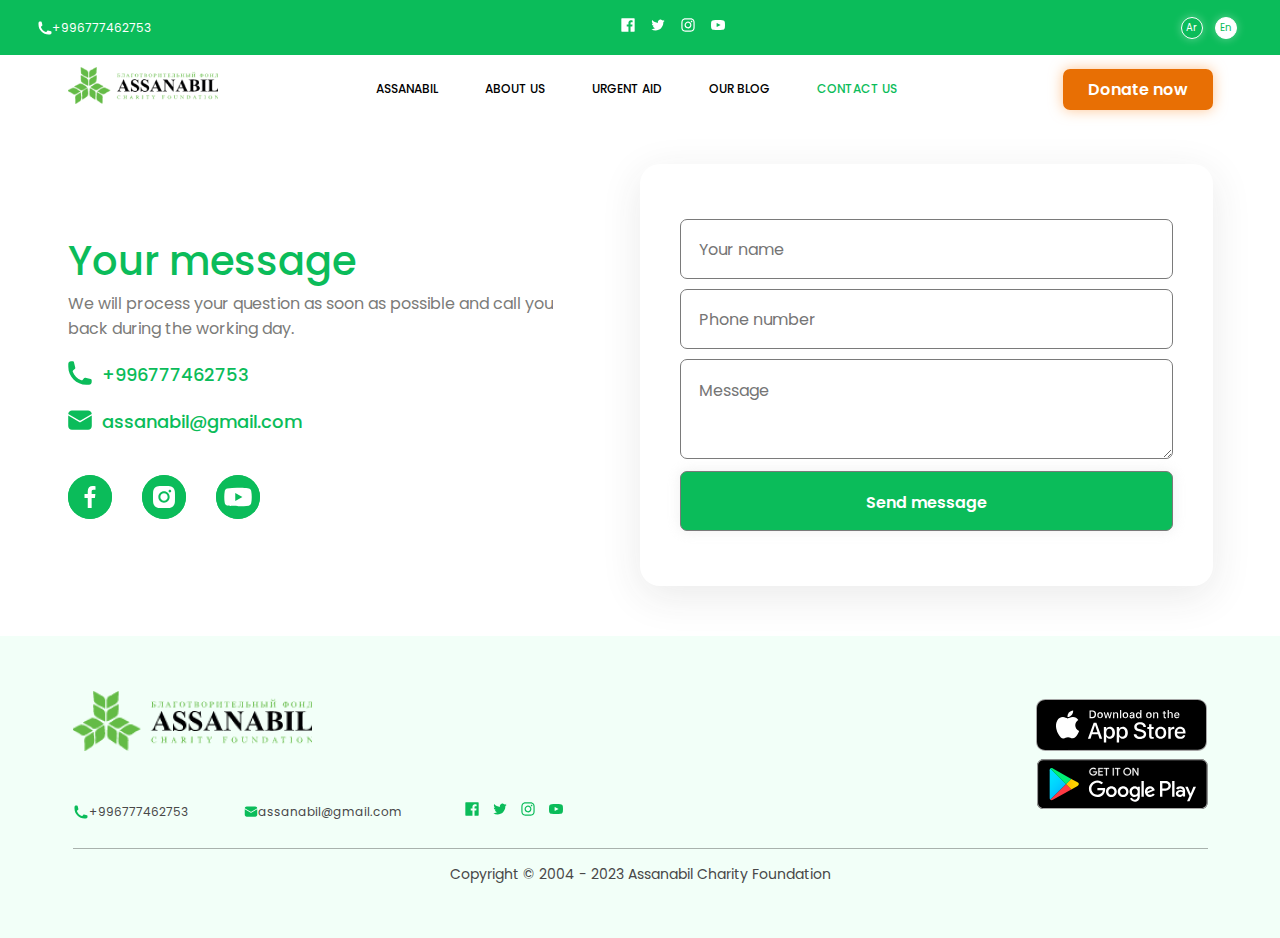
<file: pages/contacts-page/index.html>
<!DOCTYPE html>
<html lang="en">

<head>
  <meta charset="UTF-8">
  <meta http-equiv="X-UA-Compatible" content="IE=edge">
  <meta name="viewport" content="width=device-width, initial-scale=1.0">
  <link rel="stylesheet" href="../../style.css">
  <link rel="stylesheet" href="./style.css">
  <title>Contasts</title>
</head>

<body>
  <div class="page">
    <div class="topbar">
      <div class="container">
        <div class="topbar__content">
          <div class="topbar__content-info">
            <a href="tel:+996777462753" class="topbar__info-link">
              <svg width="14" height="14" viewBox="0 0 14 14" fill="none" xmlns="http://www.w3.org/2000/svg">
                <path d="M0.5 3.5C0.5 9.02267 4.97733 13.5 10.5 13.5H12C12.3978 13.5 12.7794 13.342 13.0607 13.0607C13.342 12.7794 13.5 12.3978 13.5 12V11.0853C13.5 10.7413 13.266 10.4413 12.932 10.358L9.98333 9.62067C9.69 9.54733 9.382 9.65733 9.20133 9.89867L8.55467 10.7607C8.36667 11.0113 8.042 11.122 7.748 11.014C6.65659 10.6128 5.66544 9.97906 4.84319 9.15681C4.02094 8.33456 3.38725 7.34341 2.986 6.252C2.878 5.958 2.98867 5.63333 3.23933 5.44533L4.10133 4.79867C4.34333 4.618 4.45267 4.30933 4.37933 4.01667L3.642 1.068C3.60143 0.905796 3.50781 0.761802 3.37604 0.658891C3.24426 0.555981 3.08187 0.500056 2.91467 0.5H2C1.60218 0.5 1.22064 0.658035 0.93934 0.93934C0.658035 1.22064 0.5 1.60218 0.5 2V3.5Z" fill="white"/>
                </svg>                
              <p>+996777462753</p>
            </a>
            <a href="mailto:assanabilcharityfoundation@gmail.com" class="topbar__info-link">
              <img src="../../images/mail.svg" alt="mail" />
              <p>assanabilcharityfoundation@gmail.com</p>
            </a>
            <a href="#" class="topbar__info-link topbar__info-geo">
              <img src="../../images/geo.svg" alt="geoposition" />
              <p>Bishkek, Tynalieva st. 00</p>
            </a>
          </div>
          <nav class="topbar__nav">
            <ul class="topbar__nav-list">
              <li class="topbar__list-item">
                <a href="#" class="topbar__item-link">
                  <svg width="16" height="16" viewBox="0 0 16 16" fill="none" xmlns="http://www.w3.org/2000/svg">
                    <path d="M14.6666 1.99999V14C14.6666 14.1768 14.5963 14.3464 14.4713 14.4714C14.3463 14.5964 14.1767 14.6667 13.9999 14.6667H10.5333V9.50333H12.2666L12.5266 7.49133H10.5333V6.20599C10.5333 5.62333 10.6946 5.22666 11.5333 5.22666H12.5999V3.42666C12.0842 3.3719 11.5659 3.34541 11.0473 3.34733C10.6943 3.32103 10.3399 3.37234 10.0089 3.49766C9.67786 3.62298 9.37831 3.81926 9.13128 4.07272C8.88424 4.32617 8.6957 4.63065 8.57891 4.96476C8.46212 5.29887 8.41991 5.6545 8.45525 6.00666V7.49133H6.71725V9.50333H8.45525V14.6667H1.99992C1.82311 14.6667 1.65354 14.5964 1.52851 14.4714C1.40349 14.3464 1.33325 14.1768 1.33325 14V1.99999C1.33325 1.82318 1.40349 1.65361 1.52851 1.52859C1.65354 1.40357 1.82311 1.33333 1.99992 1.33333H13.9999C14.1767 1.33333 14.3463 1.40357 14.4713 1.52859C14.5963 1.65361 14.6666 1.82318 14.6666 1.99999Z" fill="white"/>
                    </svg>
                </a>
              </li>
              <li class="topbar__list-item">
                <a href="#" class="topbar__item-link">
                  <svg width="16" height="16" viewBox="0 0 16 16" fill="none" xmlns="http://www.w3.org/2000/svg">
                    <path d="M13.0953 4.29466C13.6375 4.23126 14.1671 4.08699 14.6666 3.86666C14.2986 4.41658 13.8359 4.89671 13.2999 5.28466C13.3059 5.402 13.3086 5.51933 13.3086 5.638C13.3153 6.66179 13.1186 7.67671 12.7298 8.62384C12.3411 9.57097 11.768 10.4314 11.0439 11.1552C10.3199 11.8791 9.45922 12.4518 8.51196 12.8403C7.5647 13.2287 6.54971 13.4251 5.52592 13.418C4.03933 13.4192 2.58381 12.9924 1.33325 12.1887C1.54986 12.2144 1.76779 12.2273 1.98592 12.2273C3.21867 12.23 4.4164 11.8174 5.38592 11.056C4.81525 11.0452 4.26224 10.8563 3.80419 10.5158C3.34615 10.1752 3.00598 9.70003 2.83125 9.15666C3.00117 9.18859 3.17369 9.20466 3.34659 9.20466C3.58976 9.20506 3.83189 9.17299 4.06659 9.10933C3.44708 8.98464 2.88982 8.6494 2.48941 8.16052C2.089 7.67164 1.87012 7.05926 1.86992 6.42733V6.39266C2.24954 6.60403 2.6743 6.72131 3.10859 6.73466C2.52956 6.34769 2.11976 5.75462 1.96259 5.07615C1.80542 4.39768 1.9127 3.68482 2.26259 3.08266C2.94928 3.92772 3.80606 4.61889 4.77727 5.11127C5.74847 5.60365 6.81239 5.88623 7.89992 5.94066C7.85321 5.73618 7.82972 5.52708 7.82992 5.31733C7.82812 4.76772 7.99206 4.23033 8.30033 3.77531C8.60861 3.32029 9.04689 2.96877 9.55799 2.76664C10.0691 2.56451 10.6292 2.52115 11.1654 2.64222C11.7015 2.76329 12.1886 3.04317 12.5633 3.44533C13.1762 3.32403 13.7638 3.09854 14.3006 2.77866C14.0965 3.41373 13.668 3.95268 13.0953 4.29466Z" fill="white"/>
                    </svg>                    
                </a>
              </li>
              <li class="topbar__list-item">
                <a href="#" class="topbar__item-link">
                  <svg width="16" height="16" viewBox="0 0 16 16" fill="none" xmlns="http://www.w3.org/2000/svg">
                    <path d="M7.99992 4.57666C7.32285 4.57666 6.66098 4.77744 6.09802 5.1536C5.53505 5.52976 5.09627 6.06441 4.83717 6.68994C4.57807 7.31547 4.51027 8.00379 4.64236 8.66785C4.77445 9.33192 5.10049 9.94189 5.57926 10.4207C6.05802 10.8994 6.668 11.2255 7.33206 11.3575C7.99612 11.4896 8.68444 11.4218 9.30997 11.1627C9.9355 10.9036 10.4702 10.4649 10.8463 9.9019C11.2225 9.33893 11.4233 8.67707 11.4233 7.99999C11.4233 7.09207 11.0626 6.22133 10.4206 5.57933C9.77858 4.93733 8.90784 4.57666 7.99992 4.57666ZM7.99992 10.2227C7.56032 10.2227 7.13059 10.0923 6.76507 9.84807C6.39956 9.60384 6.11467 9.25671 5.94644 8.85057C5.77821 8.44443 5.7342 7.99753 5.81996 7.56637C5.90572 7.13522 6.11741 6.73918 6.42826 6.42833C6.7391 6.11749 7.13514 5.9058 7.5663 5.82004C7.99745 5.73427 8.44436 5.77829 8.8505 5.94652C9.25664 6.11475 9.60377 6.39963 9.848 6.76515C10.0922 7.13066 10.2226 7.56039 10.2226 7.99999C10.2226 8.58948 9.98841 9.15483 9.57158 9.57166C9.15475 9.98849 8.58941 10.2227 7.99992 10.2227ZM12.3593 4.44133C12.3593 4.59955 12.3123 4.75423 12.2244 4.88578C12.1365 5.01734 12.0116 5.11988 11.8654 5.18043C11.7192 5.24098 11.5584 5.25682 11.4032 5.22596C11.248 5.19509 11.1054 5.1189 10.9936 5.00701C10.8817 4.89513 10.8055 4.75258 10.7746 4.5974C10.7438 4.44222 10.7596 4.28136 10.8201 4.13518C10.8807 3.989 10.9832 3.86406 11.1148 3.77615C11.2464 3.68825 11.401 3.64133 11.5593 3.64133C11.6643 3.64133 11.7683 3.66202 11.8654 3.70222C11.9625 3.74243 12.0507 3.80136 12.1249 3.87564C12.1992 3.94993 12.2582 4.03812 12.2984 4.13518C12.3386 4.23224 12.3593 4.33627 12.3593 4.44133ZM14.3173 3.63333C14.1495 3.18841 13.887 2.78532 13.5479 2.45199C13.2152 2.11293 12.8125 1.8506 12.3679 1.68333C11.8498 1.48918 11.3024 1.38457 10.7493 1.37399C10.0386 1.34133 9.81125 1.33333 7.99992 1.33333C6.18858 1.33333 5.96192 1.34066 5.25059 1.37399C4.69763 1.38475 4.15051 1.48935 3.63259 1.68333C3.18804 1.85071 2.78535 2.11303 2.45259 2.45199C2.11291 2.78484 1.85031 3.18807 1.68325 3.63333C1.48935 4.15128 1.38475 4.69838 1.37392 5.25133C1.34059 5.96199 1.33325 6.18933 1.33325 7.99999C1.33325 9.81066 1.34059 10.038 1.37392 10.7487C1.38475 11.3016 1.48935 11.8487 1.68325 12.3667C1.85031 12.8119 2.11291 13.2152 2.45259 13.548C2.78575 13.8868 3.18862 14.1491 3.63325 14.3167C4.15122 14.5105 4.69831 14.6151 5.25125 14.626C5.96258 14.6587 6.18992 14.6667 7.99992 14.6667C9.80992 14.6667 10.0379 14.6593 10.7486 14.626C11.3018 14.6152 11.8491 14.5106 12.3673 14.3167C12.8102 14.1454 13.2125 13.8835 13.5483 13.5477C13.8841 13.2119 14.146 12.8096 14.3173 12.3667C14.5115 11.8488 14.6161 11.3016 14.6266 10.7487C14.6593 10.0373 14.6666 9.81066 14.6666 7.99999C14.6666 6.18933 14.6593 5.96199 14.6266 5.25133C14.6158 4.69837 14.5112 4.15126 14.3173 3.63333ZM13.4273 10.694C13.4233 11.1171 13.3464 11.5364 13.1999 11.9333C13.0891 12.2213 12.9191 12.4828 12.7009 12.701C12.4827 12.9192 12.2212 13.0892 11.9333 13.2C11.5367 13.3467 11.118 13.4242 10.6953 13.4293C9.99258 13.4613 9.78125 13.468 8.00059 13.468C6.21992 13.468 6.00992 13.4613 5.30725 13.4293C4.88361 13.4245 4.46395 13.347 4.06659 13.2C3.777 13.0931 3.51503 12.9227 3.29992 12.7013C3.07839 12.4863 2.90797 12.2243 2.80125 11.9347C2.65392 11.5383 2.57633 11.1195 2.57192 10.6967C2.54125 9.99133 2.53325 9.78066 2.53325 7.99999C2.53325 6.21933 2.53992 6.00933 2.57192 5.30599C2.57759 4.88269 2.65583 4.4635 2.80325 4.06666C2.91013 3.77707 3.08053 3.5151 3.30192 3.29999C3.51591 3.07788 3.7773 2.90696 4.06659 2.79999C4.46371 2.65335 4.88326 2.57665 5.30659 2.57333C6.00925 2.54066 6.22058 2.53333 7.99992 2.53333C9.77925 2.53333 9.99125 2.54066 10.6946 2.57266C11.1174 2.57713 11.5364 2.65402 11.9333 2.79999C12.2212 2.91084 12.4827 3.08084 12.7009 3.29901C12.9191 3.51719 13.0891 3.7787 13.1999 4.06666C13.3472 4.463 13.4248 4.88185 13.4293 5.30466C13.4599 6.00933 13.4666 6.21999 13.4666 7.99999C13.4666 9.77999 13.4599 9.99066 13.4273 10.694Z" fill="white"/>
                    </svg>
                </a>
              </li>
              <li class="topbar__list-item">
                <a href="#" class="topbar__item-link">
                  <svg width="16" height="16" viewBox="0 0 16 16" fill="none" xmlns="http://www.w3.org/2000/svg">
                    <path fill-rule="evenodd" clip-rule="evenodd" d="M8 3C8.5985 3 9.2124 3.01375 9.8074 3.03625L10.5102 3.06625L11.1829 3.10188L11.8129 3.14L12.3883 3.18C13.0127 3.22267 13.6003 3.46059 14.0477 3.8519C14.495 4.24321 14.7735 4.76284 14.8341 5.31938L14.8621 5.585L14.9146 6.15375C14.9636 6.74312 15 7.38562 15 8C15 8.61438 14.9636 9.25688 14.9146 9.84625L14.8621 10.415C14.853 10.5063 14.8439 10.5944 14.8341 10.6806C14.7735 11.2373 14.4949 11.757 14.0474 12.1483C13.5999 12.5396 13.0122 12.7775 12.3876 12.82L11.8136 12.8594L11.1836 12.8981L10.5102 12.9337L9.8074 12.9637C9.20528 12.9871 8.60268 12.9992 8 13C7.39732 12.9992 6.79472 12.9871 6.1926 12.9637L5.4898 12.9337L4.8171 12.8981L4.1871 12.8594L3.6117 12.82C2.98727 12.7773 2.39969 12.5394 1.95233 12.1481C1.50498 11.7568 1.2265 11.2372 1.1659 10.6806L1.1379 10.415L1.0854 9.84625C1.03188 9.23196 1.00339 8.61614 1 8C1 7.38562 1.0364 6.74312 1.0854 6.15375L1.1379 5.585C1.147 5.49375 1.1561 5.40562 1.1659 5.31938C1.22648 4.76294 1.50485 4.24338 1.95206 3.85209C2.39928 3.46079 2.98669 3.22281 3.611 3.18L4.1857 3.14L4.8157 3.10188L5.4891 3.06625L6.1919 3.03625C6.79425 3.0129 7.39708 3.00081 8 3ZM6.6 6.48438V9.51562C6.6 9.80438 6.95 9.98438 7.23 9.84062L10.17 8.325C10.234 8.29212 10.2871 8.24477 10.3241 8.18771C10.361 8.13065 10.3805 8.06591 10.3805 8C10.3805 7.93409 10.361 7.86935 10.3241 7.81229C10.2871 7.75523 10.234 7.70788 10.17 7.675L7.23 6.16C7.16613 6.12708 7.09368 6.10975 7.01993 6.10976C6.94618 6.10977 6.87374 6.12712 6.80988 6.16006C6.74603 6.193 6.69301 6.24038 6.65617 6.29742C6.61932 6.35446 6.59995 6.41915 6.6 6.485V6.48438Z" fill="white"/>
                    </svg>                    
                </a>
              </li>
            </ul>
          </nav>
          <div class="topbar__language">
            <button id="arab" class="topbar__btn">Ar</button>
            <button id="english" class="topbar__btn language-active">En</button>
          </div>
        </div>
      </div>
    </div>
  <header class="header" id="header">
    <div class="container">
      <nav class="navbar">
        <div class="header__logo"><a href="../../index.html"><img src="../../images/assanabil-logo.png"
              class="logo"></a>
        </div>
        <div class="header__menu" id="menu">
          <div class="header__menu-language">
            <button id="arab" class="header__language-btn">Ar</button>
            <button id="english" class="header__language-btn header__language-active">En</button>
          </div>
          <ul class="header__menu-inner">
            <li class="header__menu-item"><a href="../../index.html" class="header__menu-link">Assanabil</a></li>
            <li class="header__menu-item"><a href="../aboutus-page/index.html" class="header__menu-link">About us</a></li>
            <li class="header__menu-item"><a href="../urgentaid-page/index.html" class="header__menu-link">Urgent Aid</a></li>
            <li class="header__menu-item"><a href="../blog-page/index.html" class="header__menu-link">Our Blog</a></li>
            <li class="header__menu-item"><a href="../contacts-page/index.html" class="header__menu-link"><span class="nav-active">Contact Us</span></a></li>
            <div class="header__button"><a href="../donate-page/index.html" class="header__menu-btn">Donate now</a>
            </div>
          </ul>
        </div>
        <div class="header__burger" id="burger">
          <span class="header__burger-line"></span>
          <span class="header__burger-line"></span>
          <span class="header__burger-line"></span>
        </div>
        <div class="header__button"><a href="../donate-page/index.html" class="header__btn">Donate now</a></div>
      </nav>
    </div>
  </header>
  <main class="main">
    <section class="message">
      <div class="container">
        <div class="message__content">
          <div class="message__left">
            <h2 class="message__title">Your message</h2>
            <p class="message__left-text">We will process your question as soon as possible and call you back during the
              working day.</p>
            <div class="message__left-contacts">
              <div class="message__left-contact">
                <svg width="24" height="24" viewBox="0 0 20 20" fill="none" xmlns="http://www.w3.org/2000/svg">
                  <path
                    d="M0.25 4.75C0.25 13.034 6.966 19.75 15.25 19.75H17.5C18.0967 19.75 18.669 19.5129 19.091 19.091C19.5129 18.669 19.75 18.0967 19.75 17.5V16.128C19.75 15.612 19.399 15.162 18.898 15.037L14.475 13.931C14.035 13.821 13.573 13.986 13.302 14.348L12.332 15.641C12.05 16.017 11.563 16.183 11.122 16.021C9.48488 15.4191 7.99815 14.4686 6.76478 13.2352C5.53141 12.0018 4.58087 10.5151 3.979 8.878C3.817 8.437 3.983 7.95 4.359 7.668L5.652 6.698C6.015 6.427 6.179 5.964 6.069 5.525L4.963 1.102C4.90214 0.858695 4.76172 0.642703 4.56405 0.488337C4.36638 0.333971 4.1228 0.250083 3.872 0.25H2.5C1.90326 0.25 1.33097 0.487053 0.90901 0.90901C0.487053 1.33097 0.25 1.90326 0.25 2.5V4.75Z"
                    fill="#0BBC5A" />
                </svg>
                <div class="message__left-contacts-text">+996777462753</div>
              </div>
              <div class="message__left-contact">
                <svg width="24" height="24" viewBox="0 0 22 19" fill="none" xmlns="http://www.w3.org/2000/svg">
                  <path
                    d="M21.8002 5.45357V15.075C21.8002 15.9701 21.4446 16.8286 20.8117 17.4615C20.1787 18.0944 19.3203 18.45 18.4252 18.45H3.5752C2.68009 18.45 1.82165 18.0944 1.18871 17.4615C0.555775 16.8286 0.200195 15.9701 0.200195 15.075V5.45357L10.6573 11.6069C10.7612 11.6681 10.8796 11.7005 11.0002 11.7005C11.1208 11.7005 11.2392 11.6681 11.3431 11.6069L21.8002 5.45357ZM18.4252 0.900024C19.2556 0.899894 20.057 1.20594 20.6759 1.75962C21.2949 2.3133 21.6879 3.07574 21.7799 3.90107L11.5072 9.94378C11.1943 10.1279 10.8061 10.1279 10.4932 9.94378L0.220445 3.90107C0.312459 3.07574 0.705533 2.3133 1.32447 1.75962C1.9434 1.20594 2.74475 0.899894 3.5752 0.900024H18.4252Z"
                    fill="#0BBC5A" />
                </svg>
                <div class="message__left-contacts-text">assanabil@gmail.com</div>
              </div>
            </div>
            <div class="message__left-social">
              <a href="#" class="message__left-social-item">
                <img src="../../images/facebook-link.svg" alt="">
              </a>
              <a href="#" class="message__left-social-item">
                <img src="../../images/instagram-link.svg" alt="">
              </a>
              <a href="#" class="message__left-social-item">
                <img src="../../images/youtube-link.svg" alt="">
              </a>
            </div>
          </div>
          <div class="message__send">
            <form action="" class="message__send-form">
              <input type="text" name="email" id="first_name" placeholder="Your name" class="message__send-input" />
              <input type="tel" name="number" id="phone" placeholder="Phone number" class="message__send-input" />
              <textarea name="meessage" placeholder="Message" class="message__send-text"></textarea>
              <input type="submit" value="Send message" class="message__send-btn button" />
            </form>
          </div>
        </div>
      </div>
    </section>
  </main>
  <footer class="footer">
    <div class="container">
      <div class="footer__content">
        <div class="footer__inner">
          <div class="footer__info">
            <div class="footer__logo">
              <img src="../../images/assanabil-logo.png" alt="ASSANABIL" />
            </div>
            <nav class="footer__info-nav">
              <a class="footer__info-link" href="tel:+996777462753">
                <svg width="16" height="16" viewBox="0 0 16 16" fill="none" xmlns="http://www.w3.org/2000/svg">
                  <path
                    d="M1.5 4.5C1.5 10.0227 5.97733 14.5 11.5 14.5H13C13.3978 14.5 13.7794 14.342 14.0607 14.0607C14.342 13.7794 14.5 13.3978 14.5 13V12.0853C14.5 11.7413 14.266 11.4413 13.932 11.358L10.9833 10.6207C10.69 10.5473 10.382 10.6573 10.2013 10.8987L9.55467 11.7607C9.36667 12.0113 9.042 12.122 8.748 12.014C7.65659 11.6128 6.66544 10.9791 5.84319 10.1568C5.02094 9.33456 4.38725 8.34341 3.986 7.252C3.878 6.958 3.98867 6.63333 4.23933 6.44533L5.10133 5.79867C5.34333 5.618 5.45267 5.30933 5.37933 5.01667L4.642 2.068C4.60143 1.9058 4.50781 1.7618 4.37604 1.65889C4.24426 1.55598 4.08187 1.50006 3.91467 1.5H3C2.60218 1.5 2.22064 1.65804 1.93934 1.93934C1.65804 2.22064 1.5 2.60218 1.5 3V4.5Z"
                    fill="#0BBC5A" />
                </svg>
                +996777462753
              </a>
              <a class="footer__info-link" href="mailto:assanabilcharityfoundation@gmail.com">
                <img src="../../images/green-mail.svg" alt="">
                assanabil@gmail.com
              </a>
              <ul class="footer__nav-social">
                <li class="footer__nav-item">
                  <a href="#" class="footer__item-link">
                    <svg width="16" height="16" viewBox="0 0 16 16" fill="none">
                      <path
                        d="M14.6666 2.00016V14.0002C14.6666 14.177 14.5963 14.3465 14.4713 14.4716C14.3463 14.5966 14.1767 14.6668 13.9999 14.6668H10.5333V9.5035H12.2666L12.5266 7.4915H10.5333V6.20616C10.5333 5.6235 10.6946 5.22683 11.5333 5.22683H12.5999V3.42683C12.0842 3.37207 11.5659 3.34558 11.0473 3.3475C10.6943 3.3212 10.3399 3.37251 10.0089 3.49783C9.67786 3.62315 9.37831 3.81943 9.13128 4.07288C8.88424 4.32634 8.6957 4.63082 8.57891 4.96493C8.46212 5.29904 8.41991 5.65467 8.45525 6.00683V7.4915H6.71725V9.5035H8.45525V14.6668H1.99992C1.82311 14.6668 1.65354 14.5966 1.52851 14.4716C1.40349 14.3465 1.33325 14.177 1.33325 14.0002V2.00016C1.33325 1.82335 1.40349 1.65378 1.52851 1.52876C1.65354 1.40373 1.82311 1.3335 1.99992 1.3335H13.9999C14.1767 1.3335 14.3463 1.40373 14.4713 1.52876C14.5963 1.65378 14.6666 1.82335 14.6666 2.00016Z"
                        fill="#0BBC5A" />
                    </svg>
                  </a>
                </li>
                <li class="footer__nav-item">
                  <a href="#" class="footer__item-link">
                    <svg width="16" height="16" viewBox="0 0 16 16" fill="none">
                      <path
                        d="M13.0953 4.29479C13.6375 4.23138 14.1671 4.08711 14.6666 3.86679C14.2986 4.4167 13.8359 4.89683 13.2999 5.28479C13.3059 5.40212 13.3086 5.51945 13.3086 5.63812C13.3153 6.66191 13.1186 7.67684 12.7298 8.62397C12.3411 9.57109 11.768 10.4316 11.0439 11.1554C10.3199 11.8792 9.45922 12.452 8.51196 12.8404C7.5647 13.2288 6.54971 13.4252 5.52592 13.4181C4.03933 13.4193 2.58381 12.9926 1.33325 12.1888C1.54986 12.2145 1.76779 12.2274 1.98592 12.2275C3.21867 12.2302 4.4164 11.8175 5.38592 11.0561C4.81525 11.0453 4.26224 10.8564 3.80419 10.5159C3.34615 10.1753 3.00598 9.70015 2.83125 9.15679C3.00117 9.18872 3.17369 9.20478 3.34659 9.20479C3.58976 9.20518 3.83189 9.17312 4.06659 9.10945C3.44708 8.98476 2.88982 8.64952 2.48941 8.16064C2.089 7.67176 1.87012 7.05938 1.86992 6.42745V6.39279C2.24954 6.60415 2.6743 6.72143 3.10859 6.73479C2.52956 6.34781 2.11976 5.75474 1.96259 5.07627C1.80542 4.39781 1.9127 3.68495 2.26259 3.08279C2.94928 3.92785 3.80606 4.61901 4.77727 5.11139C5.74847 5.60377 6.81239 5.88635 7.89992 5.94079C7.85321 5.7363 7.82972 5.5272 7.82992 5.31745C7.82812 4.76784 7.99206 4.23046 8.30033 3.77543C8.60861 3.32041 9.04689 2.9689 9.55799 2.76676C10.0691 2.56463 10.6292 2.52127 11.1654 2.64234C11.7015 2.76341 12.1886 3.04329 12.5633 3.44545C13.1762 3.32415 13.7638 3.09866 14.3006 2.77879C14.0965 3.41386 13.668 3.9528 13.0953 4.29479Z"
                        fill="#0BBC5A" />
                    </svg>
                  </a>
                </li>
                <li class="footer__nav-item">
                  <a href="#" class="footer__item-link">
                    <svg width="16" height="16" viewBox="0 0 16 16" fill="none">
                      <path
                        d="M7.99992 4.57683C7.32285 4.57683 6.66098 4.7776 6.09802 5.15376C5.53505 5.52993 5.09627 6.06458 4.83717 6.69011C4.57807 7.31564 4.51027 8.00396 4.64236 8.66802C4.77445 9.33208 5.10049 9.94206 5.57926 10.4208C6.05802 10.8996 6.668 11.2256 7.33206 11.3577C7.99612 11.4898 8.68444 11.422 9.30997 11.1629C9.9355 10.9038 10.4702 10.465 10.8463 9.90206C11.2225 9.3391 11.4233 8.67723 11.4233 8.00016C11.4233 7.09224 11.0626 6.2215 10.4206 5.5795C9.77858 4.9375 8.90784 4.57683 7.99992 4.57683ZM7.99992 10.2228C7.56032 10.2228 7.13059 10.0925 6.76507 9.84824C6.39956 9.60401 6.11467 9.25688 5.94644 8.85074C5.77821 8.4446 5.7342 7.9977 5.81996 7.56654C5.90572 7.13539 6.11741 6.73935 6.42826 6.4285C6.7391 6.11765 7.13514 5.90597 7.5663 5.8202C7.99745 5.73444 8.44436 5.77846 8.8505 5.94669C9.25664 6.11491 9.60377 6.3998 9.848 6.76532C10.0922 7.13083 10.2226 7.56056 10.2226 8.00016C10.2226 8.58965 9.98841 9.15499 9.57158 9.57183C9.15475 9.98866 8.58941 10.2228 7.99992 10.2228ZM12.3593 4.4415C12.3593 4.59972 12.3123 4.75439 12.2244 4.88595C12.1365 5.01751 12.0116 5.12005 11.8654 5.1806C11.7192 5.24115 11.5584 5.25699 11.4032 5.22612C11.248 5.19526 11.1054 5.11906 10.9936 5.00718C10.8817 4.8953 10.8055 4.75275 10.7746 4.59757C10.7438 4.44238 10.7596 4.28153 10.8201 4.13535C10.8807 3.98917 10.9832 3.86423 11.1148 3.77632C11.2464 3.68842 11.401 3.6415 11.5593 3.6415C11.6643 3.6415 11.7683 3.66219 11.8654 3.70239C11.9625 3.7426 12.0507 3.80152 12.1249 3.87581C12.1992 3.9501 12.2582 4.03829 12.2984 4.13535C12.3386 4.23241 12.3593 4.33644 12.3593 4.4415ZM14.3173 3.6335C14.1495 3.18858 13.887 2.78548 13.5479 2.45216C13.2152 2.1131 12.8125 1.85076 12.3679 1.6835C11.8498 1.48934 11.3024 1.38474 10.7493 1.37416C10.0386 1.3415 9.81125 1.3335 7.99992 1.3335C6.18858 1.3335 5.96192 1.34083 5.25059 1.37416C4.69763 1.38492 4.15051 1.48952 3.63259 1.6835C3.18804 1.85088 2.78535 2.1132 2.45259 2.45216C2.11291 2.785 1.85031 3.18824 1.68325 3.6335C1.48935 4.15145 1.38475 4.69855 1.37392 5.2515C1.34059 5.96216 1.33325 6.1895 1.33325 8.00016C1.33325 9.81083 1.34059 10.0382 1.37392 10.7488C1.38475 11.3018 1.48935 11.8489 1.68325 12.3668C1.85031 12.8121 2.11291 13.2153 2.45259 13.5482C2.78575 13.887 3.18862 14.1492 3.63325 14.3168C4.15122 14.5107 4.69831 14.6153 5.25125 14.6262C5.96258 14.6588 6.18992 14.6668 7.99992 14.6668C9.80992 14.6668 10.0379 14.6595 10.7486 14.6262C11.3018 14.6154 11.8491 14.5108 12.3673 14.3168C12.8102 14.1456 13.2125 13.8836 13.5483 13.5478C13.8841 13.212 14.146 12.8098 14.3173 12.3668C14.5115 11.849 14.6161 11.3018 14.6266 10.7488C14.6593 10.0375 14.6666 9.81083 14.6666 8.00016C14.6666 6.1895 14.6593 5.96216 14.6266 5.2515C14.6158 4.69854 14.5112 4.15142 14.3173 3.6335ZM13.4273 10.6942C13.4233 11.1173 13.3464 11.5365 13.1999 11.9335C13.0891 12.2215 12.9191 12.483 12.7009 12.7011C12.4827 12.9193 12.2212 13.0893 11.9333 13.2002C11.5367 13.3468 11.118 13.4244 10.6953 13.4295C9.99258 13.4615 9.78125 13.4682 8.00059 13.4682C6.21992 13.4682 6.00992 13.4615 5.30725 13.4295C4.88361 13.4247 4.46395 13.3471 4.06659 13.2002C3.777 13.0933 3.51503 12.9229 3.29992 12.7015C3.07839 12.4865 2.90797 12.2245 2.80125 11.9348C2.65392 11.5385 2.57633 11.1196 2.57192 10.6968C2.54125 9.9915 2.53325 9.78083 2.53325 8.00016C2.53325 6.2195 2.53992 6.0095 2.57192 5.30616C2.57759 4.88286 2.65583 4.46367 2.80325 4.06683C2.91013 3.77724 3.08053 3.51527 3.30192 3.30016C3.51591 3.07804 3.7773 2.90712 4.06659 2.80016C4.46371 2.65351 4.88326 2.57682 5.30659 2.5735C6.00925 2.54083 6.22058 2.5335 7.99992 2.5335C9.77925 2.5335 9.99125 2.54083 10.6946 2.57283C11.1174 2.57729 11.5364 2.65418 11.9333 2.80016C12.2212 2.911 12.4827 3.081 12.7009 3.29918C12.9191 3.51736 13.0891 3.77887 13.1999 4.06683C13.3472 4.46316 13.4248 4.88202 13.4293 5.30483C13.4599 6.0095 13.4666 6.22016 13.4666 8.00016C13.4666 9.78016 13.4599 9.99083 13.4273 10.6942Z"
                        fill="#0BBC5A" />
                    </svg>
                  </a>
                </li>
                <li class="footer__nav-item">
                  <a href="#" class="footer__item-link">
                    <svg width="16" height="16" viewBox="0 0 16 16" fill="none">
                      <path fill-rule="evenodd" clip-rule="evenodd"
                        d="M8 3C8.5985 3 9.2124 3.01375 9.8074 3.03625L10.5102 3.06625L11.1829 3.10188L11.8129 3.14L12.3883 3.18C13.0127 3.22267 13.6003 3.46059 14.0477 3.8519C14.495 4.24321 14.7735 4.76284 14.8341 5.31938L14.8621 5.585L14.9146 6.15375C14.9636 6.74312 15 7.38562 15 8C15 8.61438 14.9636 9.25688 14.9146 9.84625L14.8621 10.415C14.853 10.5063 14.8439 10.5944 14.8341 10.6806C14.7735 11.2373 14.4949 11.757 14.0474 12.1483C13.5999 12.5396 13.0122 12.7775 12.3876 12.82L11.8136 12.8594L11.1836 12.8981L10.5102 12.9337L9.8074 12.9637C9.20528 12.9871 8.60268 12.9992 8 13C7.39732 12.9992 6.79472 12.9871 6.1926 12.9637L5.4898 12.9337L4.8171 12.8981L4.1871 12.8594L3.6117 12.82C2.98727 12.7773 2.39969 12.5394 1.95233 12.1481C1.50498 11.7568 1.2265 11.2372 1.1659 10.6806L1.1379 10.415L1.0854 9.84625C1.03188 9.23196 1.00339 8.61614 1 8C1 7.38562 1.0364 6.74312 1.0854 6.15375L1.1379 5.585C1.147 5.49375 1.1561 5.40562 1.1659 5.31938C1.22648 4.76294 1.50485 4.24338 1.95206 3.85209C2.39928 3.46079 2.98669 3.22281 3.611 3.18L4.1857 3.14L4.8157 3.10188L5.4891 3.06625L6.1919 3.03625C6.79425 3.0129 7.39708 3.00081 8 3ZM6.6 6.48438V9.51562C6.6 9.80438 6.95 9.98438 7.23 9.84062L10.17 8.325C10.234 8.29212 10.2871 8.24477 10.3241 8.18771C10.361 8.13065 10.3805 8.06591 10.3805 8C10.3805 7.93409 10.361 7.86935 10.3241 7.81229C10.2871 7.75523 10.234 7.70788 10.17 7.675L7.23 6.16C7.16613 6.12708 7.09368 6.10975 7.01993 6.10976C6.94618 6.10977 6.87374 6.12712 6.80988 6.16006C6.74603 6.193 6.69301 6.24038 6.65617 6.29742C6.61932 6.35446 6.59995 6.41915 6.6 6.485V6.48438Z"
                        fill="#0BBC5A" />
                    </svg>
                  </a>
                </li>
              </ul>
            </nav>
          </div>
          <div class="footer__download">
            <a href="#" class="footer__download-link">
              <img src="../../images/ios.svg" alt="App Store" />
            </a>
            <a href="#" class="footer__download-link">
              <img src="../../images/Google_play.svg" alt="Google Play" />
            </a>
          </div>
        </div>
        <div class="footer__bottom">
          <p class="footer__bottom-copyright">
            Copyright © 2004 - 2023 Assanabil Charity Foundation
          </p>
        </div>
      </div>
    </div>
  </footer>
  </div>
  <script src="../../index.js"></script>
</body>
</file>
<file: style.css>
@import url('https://fonts.googleapis.com/css2?family=Poppins:wght@400;500;600;700;800;900&display=swap');

:root {
  --primary-color: #0bbc5a;
  --secondary-color: #e86f04;
  --shadow-medium: 0 4px 6px -1px rgba(0, 0, 0, 0.1),
    0 2px 4px -1px rgba(0, 0, 0, 0.06);
}

/* base styles start */

body,
html {
  height: 100%;
}
.page {
  min-height: 100%;
  display: flex;
  flex-direction: column;
}
* {
  margin: 0;
  padding: 0;
  box-sizing: border-box;
  font-family: 'Poppins', 'Arial', sans-serif, serif;
}

main {
  flex: 1 1 auto;
}
.container {
  max-width: 1235px;
  margin: 0 auto;
  padding: 0 15px;
}

.nav-active {
  color: #0bbc5a;
}

.secondary-button {
  padding: 14.5px 29.5px;
  border: 1px solid #0bbc5a;
  filter: drop-shadow(0px 0px 14px rgba(0, 255, 114, 0.6));
  border-radius: 7px;
  text-decoration: none;
  font-weight: 600;
  font-size: 16px;
  line-height: 21px;
  color: #0bbc5a;
  transition: all 0.2s ease;
}

.secondary-button:hover {
  color: white;
  background: #0bbc5a;
}

.button {
  padding: 14px 31px;

  background: var(--primary-color);
  box-shadow: 0px 0px 14px rgba(228, 228, 228, 0.6);
  border-radius: 7px;

  text-decoration: none;
  font-weight: 600;
  font-size: 16px;
  color: #ffffff;
  transition: all 0.2s ease;
}

.button:hover {
  color: #0bbc5a;
  border: 1px solid #0bbc5a;
  background: transparent;
}

.topbar {
  background: var(--primary-color);
}

.topbar__content {
  padding: 15px 0px;
}

.topbar__info-link {
  margin-right: 56px;
  text-decoration: none;
  font-size: 12px;
  color: #ffffff;
  display: flex;
  align-items: center;
}

.topbar__info-link img {
  margin-right: 6px;
}

.topbar__content,
.topbar__nav-list,
.topbar__content-info {
  display: flex;
  align-items: center;
  justify-content: space-between;
  list-style-type: none;
}

.topbar__item-link {
  margin: 0px 7px;
}

.topbar__language {
  display: flex;
  align-items: center;
  margin-left: 36px;
}

.topbar__btn {
  margin: 0px 6px;
  width: 22px;
  height: 22px;

  border-radius: 50%;
  border: 1px solid #ffffff;
  background: transparent;
  box-shadow: 0px 0px 10px rgba(255, 255, 255, 0.35);
  font-size: 10px;
  color: #ffffff;
}

.language-active {
  background: #ffffff;
  color: var(--primary-color);
}

.header {
  margin-bottom: 10px;
  background-color: #fff;
  left: 0;
  z-index: 100;
  width: 100%;
  height: auto;
  margin: 0 auto;
  transition: all 0.35s ease;
}

.header.on-scroll {
  background: white;
  position: fixed;
  top: 0;
  box-shadow: var(--shadow-medium);
}

.navbar {
  display: flex;
  align-items: center;
  justify-content: space-between;
  column-gap: 1rem;
  width: 100%;
  height: 4.25rem;
  margin: 0 auto;
}

.header__menu {
  position: fixed;
  top: -115%;
  left: 0;
  width: 100%;
  height: auto;
  padding: 4rem 0 3rem;
  overflow: hidden;
  background-color: white;
  box-shadow: var(--shadow-medium);
  transition: all 0.4s ease-in-out;
}

.header__menu.is-active {
  top: 0;
  width: 100%;
  height: auto;
  z-index: 9;
}

.header__menu-inner {
  display: flex;
  flex-direction: column;
  align-items: center;
  justify-content: center;
  row-gap: 1.25rem;
  list-style-type: none;
}

.header__menu-link {
  text-decoration: none;
  font-size: 16px;
  display: flex;
  align-items: center;
  color: black;
}
.header__menu-link:hover {
  color: #0bbc5a;
}

.header__btn {
  padding: 9px 25px;
  background: #e86f04;
  box-shadow: 0px 0px 14px rgba(255, 159, 74, 0.6);
  border-radius: 7px;
  text-decoration: none;
  font-weight: 600;
  font-size: 16px;
  color: #ffffff;
}

.header__burger {
  position: relative;
  display: block;
  cursor: pointer;
  user-select: none;
  order: -1;
  z-index: 10;
  width: 1.75rem;
  height: 1rem;
  border: none;
  outline: none;
  background: none;
  visibility: visible;
  transform: rotate(0deg);
  transition: 0.35s ease;
}

.header__burger-line {
  position: absolute;
  display: block;
  right: 0;
  width: 100%;
  height: 2px;
  border: none;
  outline: none;
  opacity: 1;
  transform: rotate(0deg);
  background-color: black;
  transition: 0.25s ease-in-out;
}

.header__burger-line:nth-child(1) {
  top: 0px;
}

.header__burger-line:nth-child(2) {
  top: 0.5rem;
}

.header__burger-line:nth-child(3) {
  top: 1rem;
}

.header__burger.is-active .header__burger-line:nth-child(1) {
  top: 0.5rem;
  transform: rotate(135deg);
}

.header__burger.is-active .header__burger-line:nth-child(2) {
  right: -1.5rem;
  opacity: 0;
  visibility: hidden;
}

.header__burger.is-active .header__burger-line:nth-child(3) {
  top: 0.5rem;
  transform: rotate(-135deg);
}
.header__menu-language {
  display: none;
}
@media screen and (max-width: 480px) {
  .header__menu-language {
    display: block;
    position: absolute;
    top: 12px;
    left: 13px;
  }
  .header__language-btn {
    width: 22px;
    height: 22px;
    border-radius: 50%;
    background: transparent;
    border: 1px solid #0bbc5a;
  }
  .header__language-active {
    background: #0bbc5a;
    color: #ffffff;
  }
}

.footer {
  margin-top: 50px;
  background-color: #f2fff8;
}

.footer__content {
  padding: 55px 35px;
}

.footer__inner {
  padding-bottom: 24px;
  display: flex;
  align-items: center;
  justify-content: space-between;
  border-bottom: 1px solid rgb(0, 0, 0, 0.3);
}

.footer__download {
  display: flex;
  flex-direction: column;
}

.footer__info-nav {
  margin-top: 41px;
}

.footer__info-nav,
.footer__nav-social {
  display: flex;
  align-items: center;
}

.footer__nav-social {
  list-style: none;
}

.footer__info-link {
  margin: 0px 56px 0px 0px;
  display: flex;
  align-items: center;

  text-decoration: none;
  font-family: 'Poppins';
  font-size: 12px;
  line-height: 18px;
  color: #484848;
}

.footer__item-link {
  margin: 0px 6px;
}

.footer__bottom {
  margin-top: 16px;
}

.footer__bottom-copyright {
  text-align: center;
  font-family: 'Poppins';
  font-size: 14px;
  line-height: 130%;
  color: #484848;
}

@media screen and (max-width: 1024px) {
  .logo {
    max-width: 100px;
  }
}

@media screen and (min-width: 481px) and (max-width: 768px) {
  .footer__content {
    padding: 35px 20px;
  }

  .footer__inner {
    flex-direction: column;
  }

  .footer__nav-social {
    display: none;
  }

  .footer__info {
    width: 80%;
  }

  .footer__logo {
    display: flex;
    justify-content: center;
  }

  .footer__info-nav {
    display: flex;
    justify-content: space-around;
  }

  .footer__info-link {
    margin: 0;
  }

  .footer__download {
    margin: 30px auto 0 auto;
    flex-direction: column;
  }

  .footer__download-link img {
    max-width: 120px;
  }
}
@media screen and (max-width: 481px) {
  .topbar__content {
    padding: 15px 10px;
  }

  .topbar__info-link:nth-child(2),
  .topbar__info-link:last-child {
    display: none;
  }

  .topbar__language {
    display: none;
  }

  .header__btn {
    display: none;
  }
  .header__logo {
    position: absolute;
    left: 20px;
  }
  .logo {
    max-width: 100px;
  }

  .header__menu-btn {
    display: block;
    padding: 9px 25px;

    background: #e86f04;
    box-shadow: 0px 0px 14px rgba(255, 159, 74, 0.6);
    border-radius: 7px;

    text-decoration: none;
    font-weight: 600;
    font-size: 16px;
    line-height: 21px;

    color: white;
  }

  .footer__content {
    padding: 15px 5px;
  }

  .footer__inner {
    flex-direction: column;
  }

  .footer__nav-social {
    display: none;
  }

  .footer__info {
    width: 100%;
  }

  .footer__logo {
    display: flex;
    justify-content: center;
  }

  .footer__info-nav {
    display: flex;
    justify-content: space-around;
  }

  .footer__info-link {
    margin: 0;
  }

  .footer__download {
    margin: 30px auto 0 auto;
    flex-direction: column;
  }

  .footer__download-link img {
    max-width: 120px;
  }
}

@media screen and (min-width: 481px) and (max-width: 800px) {
  .topbar__content {
    padding: 10px 20px;
  }

  .topbar__info-link:nth-child(2),
  .topbar__info-link:last-child {
    display: none;
  }

  .header__btn {
    display: none;
  }
  .header__logo {
    position: absolute;
    left: 30px;
  }
  .logo {
    margin-left: auto;
  }

  .header__menu-btn {
    display: block;
    padding: 9px 25px;

    background: #e86f04;
    box-shadow: 0px 0px 14px rgba(255, 159, 74, 0.6);
    border-radius: 7px;

    text-decoration: none;
    font-weight: 600;
    font-size: 16px;
    line-height: 21px;

    color: white;
  }
}

@media screen and (max-width: 799px) {
  .navbar {
    flex-direction: row-reverse;
  }
}

@media screen and (min-width: 799px) {
  .navbar {
    padding: 0px 30px;
  }

  .header__menu-btn {
    display: none;
  }

  .header__burger {
    display: none;
    visibility: hidden;
  }

  .header__menu {
    position: relative;
    top: 0;
    width: auto;
    height: auto;
    padding: 0rem;

    background: none;
    box-shadow: none;
  }

  .header__menu-inner {
    display: flex;
    flex-direction: row;
    column-gap: 10px;
    margin: 0 auto;
  }

  .header__menu-link {
    font-family: inherit;
    font-size: 14px;
    font-weight: 500;
    line-height: 1.5;
    text-transform: uppercase;
    transition: all 0.3s ease;
  }

  .header__menu-inner {
    column-gap: 7px;
  }

  .logo {
    width: 150px;
  }
}

@media screen and (min-width: 1000px) {
  .header__menu-link {
    margin: 0px 20px;
  }
}

@media screen and (min-width: 800px) and (max-width: 1280px) {
  .topbar__info-link:nth-child(2),
  .topbar__info-link:last-child {
    display: none;
  }

  .header__menu-link {
    font-size: 12px;
  }

  .message__content {
    padding: 0px 30px;
  }
}

@media screen and (min-width: 769px) and (max-width: 1070px) {
  .header__menu-link {
    margin: 0px 5px;
    font-size: 12px;
  }

  .header__btn {
    padding: 5px;
    font-size: 14px;
    line-height: 18px;
  }
}

@media screen and (min-width: 481px) and (max-width: 799px) {
  .footer__content {
    padding: 35px 20px;
  }

  .footer__inner {
    flex-direction: column;
  }

  .footer__nav-social {
    display: none;
  }

  .footer__info {
    width: 80%;
  }

  .footer__logo {
    display: flex;
    justify-content: center;
  }

  .footer__info-nav {
    display: flex;
    justify-content: space-around;
  }

  .footer__info-link {
    margin: 0;
  }

  .footer__download {
    margin: 30px auto 0 auto;
    flex-direction: column;
  }

  .footer__download-link img {
    max-width: 120px;
  }
}

@media screen and (max-width: 480px) {
  .footer__content {
    padding: 15px 5px;
  }

  .footer__inner {
    flex-direction: column;
  }

  .footer__nav-social {
    display: none;
  }

  .footer__info {
    width: 100%;
  }

  .footer__logo {
    display: flex;
    justify-content: center;
  }

  .footer__info-nav {
    display: flex;
    justify-content: space-around;
  }

  .footer__info-link {
    margin: 0;
  }

  .footer__download {
    margin: 30px auto 0 auto;
    flex-direction: column;
  }

  .footer__download-link img {
    max-width: 120px;
  }
}

.intro__wrapper {
  padding-bottom: 20px;
}

.intro__content {
  width: 100%;
  max-height: 452px;
  background-repeat: no-repeat;
  background-position: center;
  background-size: cover;

  background-image: url(./images/intro-img.png);
}

@media screen and (min-width: 320px) {
  .intro__item-title {
    font-size: 18px;
  }

  .intro__counter-line {
    max-height: 40px;
  }
}

@media screen and (min-width: 480px) {
  .intro__content {
    padding: 20px;
  }

  .intro__title {
    font-size: 22px;
  }

  .intro__item-title {
    font-size: 18px;
  }

  .intro__counter-line {
    max-height: 40px;
  }

  .intro__item-title {
    font-size: 18px;
  }

  .intro__counter-line {
    max-height: 40px;
  }
}

@media screen and (min-width: 1200px) {
  .intro__content {
    padding: 70px 250px;
  }

  .intro__title {
    font-size: 35px;
  }

  .intro__item-title {
    font-size: 26px;
  }
}

@media screen and (min-width: 525px) {
  .intro__content {
    padding: 20px 50px;
  }

  .intro__title {
    font-size: 30px;
    line-height: 34px;
  }

  .intro__item-title {
    font-size: 26px;
  }

  .whatsapp {
    bottom: 7%;
    right: 6%;
  }

  .telegram {
    bottom: 7%;
    right: 6%;
    z-index: 8;
  }

  .whatsapp img,
  .telegram img {
    width: 40px;
    height: 40px;
  }

  .telegram-active {
    bottom: 5%;
  }

  .whatsapp-active {
    bottom: 5%;
  }

  .help-open,
  .help-close {
    width: 80px;
    height: 80px;
  }
}

.intro__title {
  font-family: 'Poppins';
  font-weight: 700;
  color: #2c2c2c;
}

.intro__title {
  font-size: 35px;
}

.intro__title {
  font-family: 'Poppins';
  font-weight: 700;
  color: #2c2c2c;
}

.intro__pagination span {
  background-color: var(--primary-color);
}

.swiper-pagination-bullet:first-child {
  transition: width linear;
}

.swiper-pagination-bullet:first-child:hover {
  width: 20px;
}

.intro__subtitle {
  margin: 14px 0px 16px 0px;
  max-width: 611px;
  font-family: 'Poppins';
  font-size: 18px;
  color: #111111;
  opacity: 0.7;
}

.intro__counter {
  display: flex;
  align-items: center;
}

.intro__item-title {
  font-family: 'Poppins';
  font-weight: 600;
  text-align: center;
  text-transform: capitalize;
  color: #3d3d3d;
}

.intro__item-subtitle {
  font-family: 'Poppins';
  font-size: 16px;
  line-height: 30px;
  text-align: center;

  color: #3d3d3d;
}

.intro__counter-line {
  margin: 0px 27px;
  width: 3px;
  height: 88px;
  background-color: #000000;
}

.intro__links {
  margin-top: 37px;
}

.intro__slider .slider__controls {
  position: relative;
  z-index: 12;
}

.intro__slider .slider__controls .slider__pagination {
  text-align: center;
}

.intro__slider .slider__controls .slider__pagination .swiper-pagination-bullet {
  width: 13px;
  height: 12px;
  display: inline-block;
  background: var(--primary-color);
  margin: 0 5px;
  border-radius: 20px;
  transition: opacity 0.5s, background-color 0.5s, width 0.5s;
  transition-delay: 0.5s, 0.5s, 0s;
}

.intro__slider
  .slider__controls
  .swiper-pagination-clickable
  .swiper-pagination-bullet {
  cursor: pointer;
}

.intro__slider
  .slider__controls
  .slider__pagination
  .swiper-pagination-bullet-active {
  background: var(--primary-color);
  width: 50px;
  transition-delay: 0s;
}

.aboutus {
  margin-top: 65px;
}

.aboutus__content {
  padding: 0px 30px;
  display: flex;
  justify-content: space-around;
}
.intro__container {
  max-width: 1250px;
  margin: 80px auto;
}
.aboutus__item-img {
  width: 60px;
}

.aboutus__item {
  display: flex;
  align-items: center;
}

.aboutus__item-info {
  margin-left: 27px;
}

.aboutus__item-title {
  font-family: 'Poppins';
  font-weight: 700;
  font-size: 28px;
  text-transform: capitalize;
  color: #0bbc5a;
}

.aboutus__item-subtitle {
  font-family: 'Poppins';
  font-size: 16px;
  color: #0bbc5a;
}

.category {
  position: relative;
  margin-top: 42px;
}

.category__content {
  display: flex;
  justify-content: center;
}

.category__card {
  width: 311px;
  height: 285px;
  background-repeat: no-repeat;
}

.category__card:first-child {
  border-radius: 24px 0px 0px 24px;
  background-image: url(./images/health.png);
}

.category__card:nth-child(2) {
  background-image: url(./images/wells.png);
}

.category__card:nth-child(3) {
  background-image: url(./images/education.png);
}

.category__card:last-child {
  border-radius: 0px 24px 24px 0px;
  background-image: url(./images/community.png);
}

.category__card-title {
  font-weight: 600;
  font-size: 24px;
  line-height: 25px;
  text-align: center;
  color: #ffffff;
}

.category__bottom-subtitle {
  margin: 20px 0px 13px 0px;
  font-size: 14px;
  text-align: center;
  color: #ffffff;
}

.category__bottom-btn {
  padding: 7.5px 82px;

  border: 1px solid #ffffff;
  filter: drop-shadow(0px 0px 14px rgba(0, 255, 114, 0.6));
  border-radius: 7px;

  text-decoration: none;
  font-weight: 600;
  font-size: 16px;
  line-height: 21px;
  color: #ffffff;
}

.category__card-content {
  width: 100%;
  height: 100%;
  position: relative;
  overflow: hidden;
  transition: 0.2s;
}

.category__card-bottom {
  position: absolute;
  width: 100%;
  height: 100%;
  transition: 1s;

  z-index: 1;
  padding: 10px;
  display: flex;
  flex-direction: column;
  align-items: center;
}

.category__card-bottom {
  top: 80%;
  left: 0;
}

.category__card-bottom-last {
  top: 75%;
}

.category__card:hover .category__card-content .category__card-bottom {
  top: 2%;
}

.partners {
  margin: 45px 0px;
}

.partners__content {
  display: grid;
  column-gap: 110px;
  align-items: center;
  grid-template-columns: repeat(6, 1fr);
}

.partners__item-img {
  mix-blend-mode: difference;
}

/* partners styles end */
.moreaus {
  margin-top: 72px;
}

@media screen and (min-width: 750px) {
  .moreaus {
    margin: 50px;
  }
}

.moreaus__content {
  display: flex;
  justify-content: space-between;
  align-items: center;
  gap: 50px;
}

.moreaus__title {
  font-family: 'Poppins';
  font-weight: 500;
  font-size: 40px;
  color: #2c2c2c;
}

.moreaus__subtitle {
  margin: 28px 0px 59px 0px;
  max-width: 525px;
  font-family: 'Poppins';
  font-size: 16px;
  color: #444444;
  opacity: 0.7;
}

.moreaus__btn {
  padding: 15px 82px;

  border: 1px solid #0bbc5a;
  filter: drop-shadow(0px 0px 14px rgba(0, 255, 114, 0.6));
  border-radius: 7px;
  text-decoration: none;
  font-family: 'Poppins';
  font-weight: 600;
  font-size: 16px;
  color: #0bbc5a;
}

.moreaus__video {
  position: relative;
}

.moreaus__video iframe {
  width: 625px;
  height: 320px;
  border-radius: 20px;
}

.moreaus__video-play {
  position: absolute;
  top: 40%;
  left: -50px;

  cursor: pointer;
  background: none;
  border: none;
}

/* slider styles start */

.slider {
  position: relative;
  margin-top: 67px;
  margin-bottom: 50px;
}

.swiper {
  position: relative;
}

.slider__card {
  position: relative;
  width: 100%;
  max-height: 330px;
  padding: 50px 46px;

  background-repeat: no-repeat;
  background-position: center;
  background-size: cover;
  border-radius: 29px;
}

.slider__card:first-child {
  background-image: url(./images/slider-images-first.png);
}

.slider__card:nth-child(2) {
  background-image: url(./images/slider-images-second.png);
}

.slider__card:nth-child(3) {
  background-image: url(./images/slider-images-third.png);
}

.slider__card:last-child {
  background-image: url(./images/slider-images-fourteen.png);
}

.slider__card-title {
  font-family: 'Poppins';
  font-weight: 500;
  font-size: 50px;
  color: #ffffff;
}

.slider__card-text {
  margin: 15px 0px 25px 0px;
  font-family: 'Poppins';
  font-size: 18px;
  line-height: 25px;
  color: #ffffff;

  max-width: 700px;
}

.slider__card-btn {
  padding: 14.5px 72px;
  background: transparent;
  border: 1px solid #ffffff;
  filter: drop-shadow(0px 0px 14px rgba(0, 255, 114, 0.6));
  border-radius: 7px;
  font-family: 'Poppins';
  font-weight: 600;
  font-size: 16px;
  color: #ffffff;
  text-decoration: none;
}

.slider__controllers {
  display: none;
}

.custom-prev {
  position: absolute;
  left: -70px;
  top: 1px;
}

.custom-next {
  position: absolute;
  right: -70px;
  top: 1px;
}

@media screen and (min-width: 1390px) {
  .slider__controllers {
    display: flex;
    align-items: center;
    position: relative;
    bottom: 180px;
    z-index: 99;
  }
}

/* slider styles end */

/* Blog start */
.blog__content {
  display: flex;
  flex-direction: column;
  align-items: center;
}

.blog__title {
  font-family: 'Poppins';
  font-weight: 500;
  font-size: 40px;
  color: var(--primary-color);
}

.blog__wrapper {
  margin: 35px 0px;
  display: grid;
  column-gap: 25px;
  grid-template-columns: repeat(3, 1fr);
}

/* blog news section styles end */

/* blog card styles start */

.blog__card {
  max-width: 100%;
  height: auto;
  padding: 15px;

  background: #ffffff;
  box-shadow: 0px 5px 20px rgba(0, 0, 0, 0.1);
  border-radius: 6px;
}

.blog__card-content {
  display: grid;
  row-gap: 7px;
  grid-template-columns: repeat(1, fr);
  grid-template-rows: repeat(6, 20px);
}

.blog__card-img {
  width: 100%;
}

.blog__card-date {
  grid-row: 1/2;
  font-size: 14px;
  color: #8a8a8a;
}

.blog__card-title {
  max-width: 363px;
  grid-row: 2/3;
  font-weight: 500;
  font-size: 16px;
  color: #111111;
}

.blog__card-text {
  grid-row: 3/5;
  font-size: 14px;
  color: rgba(0, 0, 0, 0.6);
}

.blog__card-link {
  grid-row: 6/7;
  text-decoration: none;
  font-weight: 500;
  font-size: 16px;
  color: var(--primary-color);
}

.difference {
  margin: 40px 0px;
}

.difference__content {
  padding: 50px 0px;
  display: flex;
  flex-direction: column;
  align-items: center;
  text-align: center;

  background: linear-gradient(0deg, #e7f8ef, #e7f8ef), url(image.png);
  border-radius: 20px;
}

.difference__title {
  font-family: 'Poppins';
  font-weight: 500;
  font-size: 35px;
  line-height: 52px;
  color: #2c2c2c;
}

.difference__subtitle {
  margin: 24px 0px 42px 0px;
  font-family: 'Poppins';
  font-size: 24px;
  color: #2c2c2c;
}

.difference__button {
  padding: 15px 82px;
  background: #ffffff;
  border-radius: 7px;
  text-decoration: none;
  font-family: 'Poppins';
  font-weight: 600;
  font-size: 16px;
  color: #0bbc5a;
}

@media screen and (max-width: 1270px) {
  .difference__content {
    margin: 0px 20px;
    padding: 30px;
  }

  .difference__subtitle {
    margin: 14px 0px 22px 0px;
    font-size: 20px;
  }

  .difference__button {
    padding: 10px 30px;
    font-size: 14px;
  }
}

/* message styles start */

.message__content {
  display: grid;
  align-items: center;
  grid-template-columns: 1fr 1fr;
}

.message__title {
  font-family: 'Poppins';
  font-weight: 500;
  font-size: 40px;
  color: var(--primary-color);
}

.message__left-text {
  max-width: 525px;

  font-family: 'Poppins';
  font-size: 16px;
  color: #444444;
  opacity: 0.7;
}

.message__left-links {
  margin-top: 59px;
}

.message__send {
  max-width: 625px;
  padding: 50px 40px;
  background: #ffffff;
  box-shadow: 0px 10px 40px rgba(51, 51, 51, 0.1);
  border-radius: 20px;
}

.message__send-form {
  display: grid;
  grid-template-columns: repeat(1, 1fr);
  grid-template-rows: 1fr 1fr 1.6fr 1fr;
}

.message__send-input,
.message__send-btn,
.message__send-text {
  margin: 5px 0px;
  padding: 18px;
  max-width: 545px;
  max-height: 60px;
  background: #ffffff;
  border: 1px solid #7a7a7a;
  border-radius: 7px;

  font-family: 'Poppins';
  font-size: 16px;
  color: #151515;
}

.message__send-text {
  max-height: 100px;
}

.message__send-btn {
  color: white;
  background: var(--primary-color);
}

/* message styles end */

.help {
  position: relative;
  position: fixed;
  bottom: 6%;
  right: 3%;
  cursor: pointer;
  z-index: 99;
}

.help__content {
  position: relative;
}

.whatsapp {
  transition: all 0.3s ease;
  position: fixed;
  bottom: 7%;
  right: 4.5%;
  z-index: 99;
}

.telegram {
  transition: all 0.3s ease;
  position: fixed;
  bottom: 7%;
  right: 4.5%;
  z-index: 8;
}

.telegram-active {
  bottom: 35%;
}

.whatsapp-active {
  bottom: 22%;
}

.help-close {
  display: none;
}

.help-close__active {
  right: 6%;
  display: block;
}

.help-open {
  right: 6%;
  display: block;
}

.message-all__active {
  display: none;
}

@media screen and (min-width: 300px) and (max-width: 481px) {
  .intro__container {
    margin: 23px;
  }

  .intro__title {
    max-width: 325px;
    font-size: 23px;
    line-height: 36px;
  }

  .intro__button {
    margin-left: 10px;
  }

  .intro__subtitle {
    font-size: 18px;
    line-height: 27px;
  }

  .intro__links {
    margin: 0;
    display: flex;
    align-items: center;
  }

  .aboutus__content {
    padding: 0px;
    display: flex;
  }

  .aboutus__item-img {
    width: 55px;
    height: 55px;
  }

  .aboutus__item-title {
    font-size: 22px;
  }

  .aboutus__item-subtitle {
    font-size: 12px;
  }

  .aboutus__item-info {
    margin-left: 3px;
  }

  .moreaus__content {
    flex-direction: column;
    align-items: flex-start;
  }

  .moreaus__subtitle {
    max-width: 100%;
  }

  .moreaus__video {
    margin: 0 auto;
  }

  .moreaus__video iframe {
    margin: 0;
    max-width: 100%;
    height: 200px;
  }

  .moreaus__video-play {
    top: 30%;
    left: 41%;
  }
  .moreaus__video-play img {
    width: 70px;
    height: 70px;
  }

  #thumbnail {
    max-width: 100%;
    height: 200px;
  }

  .category__content {
    display: flex;
    flex-direction: column;
    align-items: center;
  }

  .category__card:first-child {
    border-radius: 20px 20px 0px 0px;
  }

  .category__card:last-child {
    border-radius: 0px 0px 20px 20px;
  }

  .partners__content {
    display: flex;
  }

  .partners__item-img {
    max-width: 100px;
    max-height: 70px;
  }

  .blog__card-img img {
    width: 100%;
  }

  .blog__wrapper {
    margin: 15px 0px;
    display: grid;
    row-gap: 35px;
    grid-template-columns: repeat(1, 1fr);
    grid-template-rows: repeat(3, 1fr);
  }

  .blog__card-title {
    font-size: 12px;
  }

  .blog__card-text {
    font-size: 12px;
  }

  .blog__button {
    margin: 20px 42px;

    width: 100%;
    text-align: center;
  }

  .difference__title {
    font-size: 25px;
    line-height: 28px;
  }

  .difference__subtitle {
    font-size: 16px;
  }

  .message {
    margin-top: 30px;
  }

  .message__content,
  .message__left {
    width: 100%;
    display: flex;

    flex-direction: column;
  }

  .message__send-input,
  .message__send-btn,
  .message__send-text {
    max-width: 280px;
  }

  .message__send {
    margin-top: 30px;
    padding: 20px;
  }

  .message__left-links {
    display: none;
  }

  .whatsapp {
    bottom: 7%;
    right: 6%;
  }

  .telegram {
    bottom: 7%;
    right: 6%;
    z-index: 8;
  }

  .whatsapp img,
  .telegram img {
    width: 40px;
    height: 40px;
  }

  .telegram-active {
    bottom: 180px;
  }

  .whatsapp-active {
    bottom: 120px;
  }

  .help-open,
  .help-close {
    width: 70px;
    height: 70px;
  }

  .slider {
    margin-bottom: 40px;
  }

  .slider__card {
    padding: 30px;
    width: 100%;
    height: 430px;
  }

  .slider__card-title {
    font-weight: 500;
    font-size: 30px;
    line-height: 45px;

    margin-bottom: 10px;
  }

  .slider__card-text {
    margin: 0px;
    font-size: 16px;
    line-height: 25px;
    color: #ffffff;

    margin-bottom: 10px;

    max-width: 250px;
  }

  .slider__card-btn {
    display: inline-block;
  }
}

@media screen and (min-width: 481px) and (max-width: 768px) {
  .intro__container {
    margin: 23px;
  }

  .intro__title {
    max-width: 325px;
    font-size: 23px;
    line-height: 36px;
  }

  .intro__button {
    margin-left: 10px;
  }

  .intro__subtitle {
    font-size: 18px;
    line-height: 27px;
  }

  .intro__links {
    margin: 0;
    display: flex;
    align-items: center;
  }

  .aboutus__content {
    padding: 0px;
    display: flex;
  }

  .aboutus__item-img {
    width: 55px;
    height: 55px;
  }

  .aboutus__item-title {
    font-size: 22px;
  }

  .aboutus__item-subtitle {
    font-size: 16px;
  }

  .aboutus__item-info {
    margin-left: 7px;
  }

  .moreaus__content {
    flex-direction: column;
    align-items: flex-start;
  }

  .moreaus__subtitle {
    max-width: 100%;
  }

  .moreaus__video {
    display: block;
    margin: 0 auto;
  }

  .moreaus__video iframe {
    margin: 0;
    max-width: 480px;
    max-height: 250px;
  }
  .moreaus__video-play {
    top: 30%;
    left: 40%;
  }

  #thumbnail {
    max-width: 100%;
    max-height: 250px;
  }

  .category__content {
    display: flex;
    flex-direction: column;
    align-items: center;
  }

  .category__card:first-child {
    border-radius: 20px 20px 0px 0px;
  }

  .category__card:last-child {
    border-radius: 0px 0px 20px 20px;
  }

  .partners__item-img {
    max-width: 100px;
    max-height: 70px;
  }

  .blog__card-img img {
    width: 100%;
  }

  .blog__wrapper {
    margin: 15px 0px;
    display: grid;
    row-gap: 35px;
    grid-template-columns: repeat(1, 1fr);
    grid-template-rows: repeat(3, 1fr);
  }

  .blog__card-title {
    font-size: 14px;
  }

  .blog__card-text {
    font-size: 12px;
  }

  .blog__button {
    margin: 20px 0;

    max-width: 100%;
    text-align: center;
  }

  .blog__card {
    width: 100%;
  }

  .difference__title {
    font-size: 30px;
  }

  .difference__subtitle {
    font-size: 20px;
  }

  .message {
    margin-top: 30px;
  }

  .message__content,
  .message__left {
    width: 100%;
    display: flex;
    align-items: center;
    flex-direction: column;
  }

  .message__send-input,
  .message__send-btn,
  .message__send-text {
    width: 95%;
  }

  .message__send {
    margin-top: 30px;
    padding: 20px;
  }

  .message__left-links {
    display: none;
  }

  .message__title {
    text-align: start;
  }

  .whatsapp {
    bottom: 6.5%;
    right: 6%;
  }

  .telegram {
    bottom: 6.5%;
    right: 6%;
    z-index: 8;
  }

  .whatsapp img,
  .telegram img {
    width: 40px;
    height: 40px;
  }

  .telegram-active {
    bottom: 180px;
  }

  .whatsapp-active {
    bottom: 120px;
  }

  .help-open,
  .help-close {
    width: 70px;
    height: 70px;
  }

  .slider {
    margin-bottom: 40px;
  }

  .slider__card {
    padding: 30px;
    width: 100%;
    height: 310px;
  }

  .slider__card-title {
    font-weight: 500;
    font-size: 30px;
    line-height: 45px;

    margin-bottom: 15px;
  }

  .slider__card-text {
    margin: 0px;
    font-size: 16px;
    line-height: 25px;
    color: #ffffff;

    margin-bottom: 15px;

    max-width: 500px;
  }

  .button {
    padding: 10px 35px;
    font-size: 14px;
  }

  .secondary-button {
    padding: 10px 30px;
    font-size: 14px;
  }
}

@media screen and (min-width: 620px) and (max-width: 767px) {
  .whatsapp {
    bottom: 7%;
    right: 4.5%;
  }

  .telegram {
    bottom: 7%;
    right: 4.5%;
  }

  .whatsapp-active {
    bottom: 20%;
  }

  .telegram-active {
    bottom: 32%;
  }
}

@media screen and (min-width: 768px) and (max-width: 1024px) {
  .intro__container {
    margin: 30px;
  }

  .intro__title {
    font-size: 28px;
  }

  .aboutus__item-info {
    margin-left: 20px;
  }

  .message__content,
  .message__left {
    display: flex;
    flex-direction: column;
    text-align: start;
  }

  .message__send {
    width: 100%;
    margin-top: 30px;
  }

  .moreaus__content {
    flex-direction: column;
    align-items: flex-start;
    gap: 30px;
  }

  .moreaus__subtitle {
    max-width: 100%;
  }

  .moreaus__video {
    align-self: center;
  }

  .blog__card {
    max-width: 450px;
  }

  .blog__card-img img {
    max-width: 100%;
  }
}

@media screen and (min-width: 768px) and (max-width: 1200px) {
  .blog__wrapper {
    grid-template-columns: repeat(2, 1fr);
    grid-template-rows: 1fr 1fr;
    gap: 15px;
  }

  /* .moreaus__video {
        width: 580px;
    } */
}

@media screen and (min-width: 720px) and (max-width: 1220px) {
  .category__content {
    display: grid;
    gap: 30px;
    grid-template-columns: repeat(2, 300px);
    grid-template-rows: repeat(2, 1fr);
  }

  .category__card:first-child {
    border-radius: 20px 0px 0px 0px;
  }

  .category__card:nth-child(2) {
    border-radius: 0px 20px 0px 0px;
  }

  .category__card:nth-child(3) {
    border-radius: 0px 0px 0px 20px;
  }

  .category__card:last-child {
    border-radius: 0px 0px 20px 0px;
  }
}

/* @media screen and (min-width: 480px) and (max-width: 600px) {
    .moreaus__video iframe {
        max-width: 380px;
        height: 200px;
    }
    #thumbnail {
        max-width: 380px;
        height: 200px;
    }
    .moreaus__video-play {
        top: 35%;
        left: -30px; 
    }
    .moreaus__video-play img{
        width: 70px;
        height: 70px; 
    }

}

@media screen and (max-width: 400px) {
    .moreaus__video iframe {
        max-width: 260px;
        height: 150px;
    }
    #thumbnail {
        max-width: 260px;
        height: 150px;
    }
    .moreaus__video-play {
        top: 35%;
        left: -25px; 
    }
    .moreaus__video-play img{
        width: 50px;
        height: 50px; 
    }
} */
</file>
<file: pages/contacts-page/style.css>
.message{
    margin-top: 41px;
}
.message__content{
    display: grid;
    align-items: center;
    grid-template-columns: 1fr 1fr;
}
.message__title{
    font-family: 'Poppins';     
    font-weight: 500;
    font-size: 40px;
    color:var(--primary-color);    
}
.message__left-text{
    max-width: 525px;

    font-family: 'Poppins';
    font-size: 16px;
    color:  rgba(68, 68, 65, 1);
}

.message__left-contacts {
    margin: 20px 0 40px 0;
}


.message__left-contact {
    display: flex;
    margin-bottom: 20px;
}

.message__left-contacts-text {
    font-weight: 500;
    font-size: 18px;
    line-height: 27px;
    color: var(--primary-color);

    margin-left: 10px;
}

.message__left-social {
    display: flex;
}

.message__left-social-item {
    width: 44px;
    height: 44px;
    background-color: var(--primary-color);
    border-radius: 50%;
}

.message__left-social-item:not(:last-child) {
    margin-right: 30px;
}


.message__send{
    max-width: 625px;
    padding: 50px 40px;
    background: #FFFFFF;
    box-shadow: 0px 10px 40px rgba(51, 51, 51, 0.1);
    border-radius: 20px;
}
.message__send-form{
    display: grid;
    grid-template-columns: repeat(1, 1fr);
    grid-template-rows: 1fr 1fr 1.6fr 1fr;
}
.message__send-input,.message__send-btn,.message__send-text {
    margin: 5px 0px;
    padding: 18px;
    width: 100%;
    max-height: 60px;
    background: #FFFFFF;
    border: 1px solid #7A7A7A;
    border-color: #7A7A7A;
    border-radius: 7px;

    font-family: 'Poppins';
    font-size: 16px;
    color: #151515;
}
.message__send-text {
    max-height: 100px;
}
.message__send-btn{
    color: white;
    background: var(--primary-color);
}

@media screen and (max-width:1024px) {
    .message__content,.message__left{
        display: flex;
        flex-direction: column;
        text-align: start;
    }
    .message__send {
        width: 100%;
        margin-top: 30px;
    }
}   

@media screen and (max-width:480px) {
    .message{
        margin-top: 30px;
    }
    .message__send{
        max-width: 275px;
        padding:20px;
    }
    .message__send-input,.message__send-btn,.message__send-text {
        margin: 5px 0px;
        padding: 18px;
        max-width: 235px;
    }
    
    .message__left-contacts{
        display: flex;
        flex-direction: column;
    }
    .message__left-text,.message__title {
        text-align: start;
    }
}
</file>
